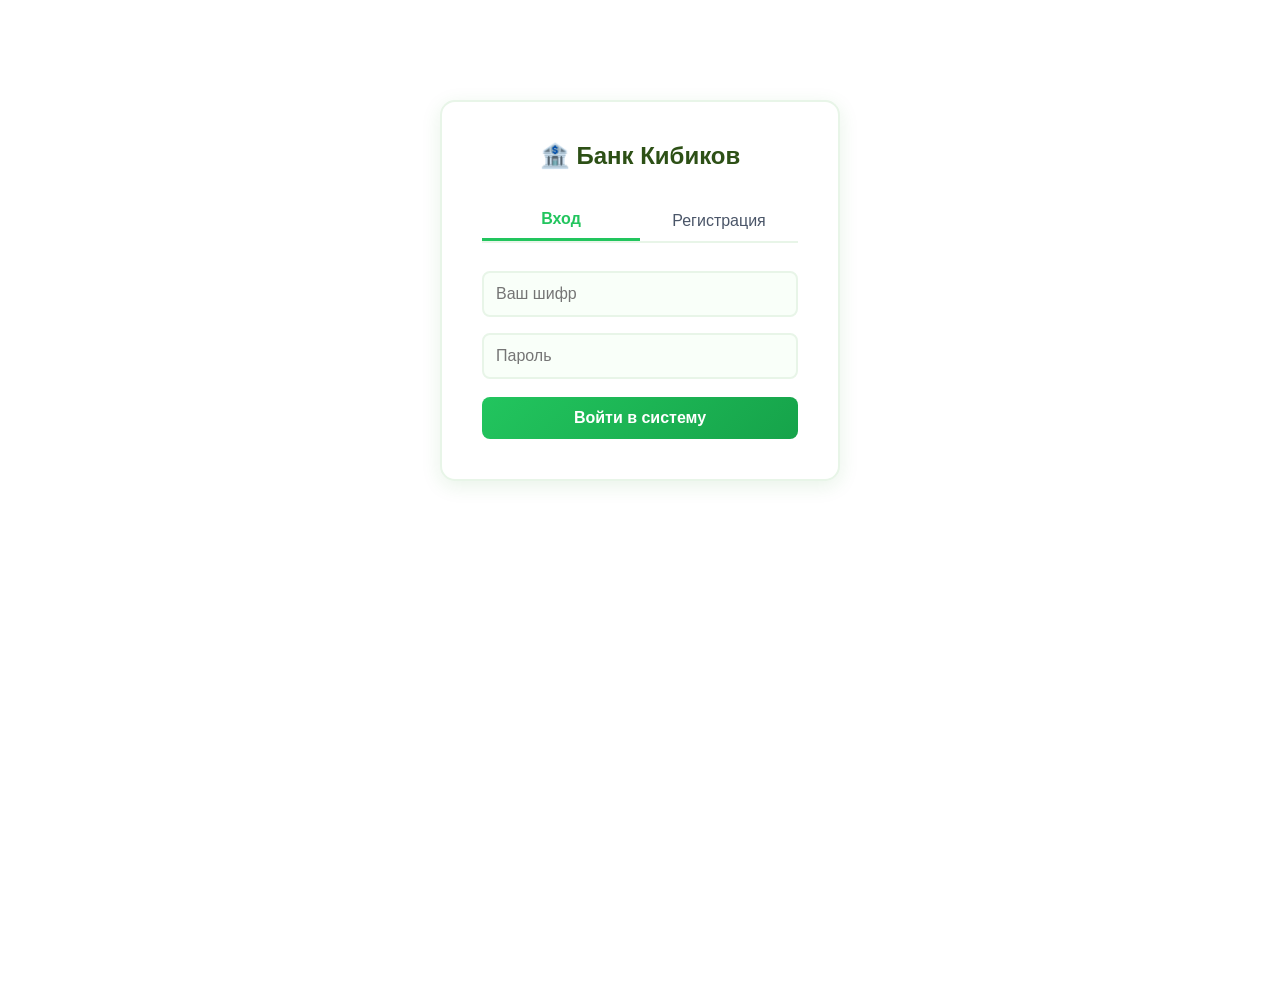
<file: index.html>
<!DOCTYPE html>
<html lang="ru">
<head>
    <meta charset="UTF-8">
    <meta name="viewport" content="width=device-width, initial-scale=1.0">
    <title>Банк Кибиков</title>
    <link rel="stylesheet" href="src/styles.css">
</head>
<body>
    <div id="app">
        <!-- БЛОК 1: АВТОРИЗАЦИЯ -->
        <div id="auth-section" class="section active">
            <div class="auth-container">
                <h1>🏦 Банк Кибиков</h1>
                
                <div class="auth-tabs">
                    <button class="tab-btn active" onclick="showTab('login')">Вход</button>
                    <button class="tab-btn" onclick="showTab('register')">Регистрация</button>
                </div>
                
                <!-- Форма входа -->
                <div id="login-tab" class="tab-content active">
                    <input type="text" id="login-cipher" placeholder="Ваш шифр" class="input-field">
                    <input type="password" id="login-password" placeholder="Пароль" class="input-field">
                    <button onclick="login()" class="btn-primary">Войти в систему</button>
                </div>
                
                <!-- Форма регистрации -->
                <div id="register-tab" class="tab-content">
                    <input type="text" id="reg-cipher" placeholder="Придумайте шифр" class="input-field">
                    <input type="password" id="reg-password" placeholder="Придумайте пароль" class="input-field">
                    <input type="text" id="reg-name" placeholder="Ваше имя" class="input-field">
                    <select id="reg-group" class="input-field">
                        <option value="">Выберите группу</option>
                        <option value="кксо-07-23">ККСО-07-23</option>
                        <option value="кксо-06-23">ККСО-06-23</option>
                    </select>
                    <button onclick="register()" class="btn-primary">Зарегистрироваться</button>
                </div>
            </div>
        </div>

        <!-- БЛОК 2: ГЛАВНОЕ МЕНЮ -->
        <div id="main-section" class="section">
            <header class="app-header">
                <h2>🏦 Банк Кибиков</h2>
                <div class="user-info">
                    <span id="user-name"></span>
                    <button onclick="logout()" class="btn-secondary">Выйти</button>
                </div>
            </header>

            <nav class="main-nav">
                <button class="nav-btn active" onclick="showMainTab('dashboard')"> Обзор</button>
                <button class="nav-btn" onclick="showMainTab('transfer')"> Перевод</button>
                <button class="nav-btn" onclick="showMainTab('tasks')"> Задания</button>
            </nav>

            <!-- Панель обзора -->
            <div id="dashboard-tab" class="main-tab active">
                <div class="balance-card">
                    <h3>Ваш баланс</h3>
                    <div class="balance-amount" id="balance-amount">0 Кибиков</div>
                </div>

                <div class="recent-transactions">
                    <h3>Последние операции</h3>
                    <div id="transactions-list" class="transactions-list">
                        <div class="transaction-item">
                            <div class="transaction-info">
                                <div class="transaction-name">Система</div>
                                <div class="transaction-date">Стартовый бонус</div>
                            </div>
                            <div class="transaction-amount positive">+1000 К</div>
                        </div>
                    </div>
                </div>
            </div>

            <!-- Панель перевода -->
            <div id="transfer-tab" class="main-tab">
                <div class="transfer-form">
                    <h3>💸 Перевод Кибиков</h3>
                    <div class="form-content">
                        <select id="transfer-group" class="input-field" onchange="filterRecipients()">
                            <option value="">Все группы</option>
                            <option value="кксо-07-23">ККСО-07-23</option>
                            <option value="кксо-06-23">ККСО-06-23</option>
                        </select>
                        
                        <select id="transfer-recipient" class="input-field">
                            <option value="">Выберите получателя</option>
                        </select>
                        
                        <input type="number" id="transfer-amount" placeholder="Сумма перевода" class="input-field">
                        <button onclick="makeTransfer()" class="btn-primary">Выполнить перевод</button>
                    </div>
                </div>
            </div>

            <!-- Панель заданий -->
            <div id="tasks-tab" class="main-tab">
                <div class="tasks-list">
                    <h3>🎯 Задания для получения Кибиков</h3>
                    <div id="tasks-container" class="tasks-container">
                        <!-- Задания будут загружены через JavaScript -->
                    </div>
                </div>
            </div>
        </div>
    </div>

    <script src="src/renderer.js"></script>
</body>
</html>
</file>
<file: src/styles.css>
* {
    margin: 0;
    padding: 0;
    box-sizing: border-box;
}

body {
    font-family: 'Segoe UI', Tahoma, Geneva, Verdana, sans-serif;
    background: #ffffff;
    min-height: 100vh;
    color: #333;
}

.section {
    display: none;
    min-height: 100vh;
}

.section.active {
    display: block;
}

/* АВТОРИЗАЦИЯ */
.auth-container {
    max-width: 400px;
    margin: 100px auto;
    background: white;
    padding: 40px;
    border-radius: 15px;
    box-shadow: 0 5px 20px rgba(34, 139, 34, 0.1);
    text-align: center;
    border: 2px solid #e8f5e8;
}

.auth-container h1 {
    margin-bottom: 30px;
    color: #2d5016;
    font-size: 24px;
}

.auth-tabs {
    display: flex;
    margin-bottom: 20px;
    border-bottom: 2px solid #e8f5e8;
}

.tab-btn {
    flex: 1;
    padding: 10px;
    background: none;
    border: none;
    cursor: pointer;
    font-size: 16px;
    transition: all 0.3s;
    color: #4a5568;
}

.tab-btn.active {
    border-bottom: 3px solid #22c55e;
    color: #22c55e;
    font-weight: bold;
}

.tab-content {
    display: none;
}

.tab-content.active {
    display: block;
}

.input-field {
    width: 100%;
    padding: 12px;
    margin: 8px 0;
    border: 2px solid #e8f5e8;
    border-radius: 8px;
    font-size: 16px;
    transition: border-color 0.3s;
    background: #f9fff9;
}

.input-field:focus {
    outline: none;
    border-color: #22c55e;
    background: white;
}

.btn-primary {
    width: 100%;
    padding: 12px;
    background: linear-gradient(135deg, #22c55e, #16a34a);
    color: white;
    border: none;
    border-radius: 8px;
    font-size: 16px;
    cursor: pointer;
    margin-top: 10px;
    transition: transform 0.2s;
    font-weight: bold;
}

.btn-primary:hover {
    transform: translateY(-2px);
    background: linear-gradient(135deg, #16a34a, #15803d);
}

.btn-secondary {
    padding: 8px 16px;
    background: #dc2626;
    color: white;
    border: none;
    border-radius: 6px;
    cursor: pointer;
    font-size: 14px;
}

/* ВЕРХНЯЯ ШАПКА - ЗЕЛЕНЫЙ СТИЛЬ */
.app-header {
    background: linear-gradient(135deg, #22c55e, #16a34a);
    padding: 20px;
    display: flex;
    justify-content: space-between;
    align-items: center;
    box-shadow: 0 2px 15px rgba(34, 197, 94, 0.2);
    color: white;
}

.app-header h2 {
    margin: 0;
    font-size: 24px;
    font-weight: bold;
}

.user-info {
    display: flex;
    align-items: center;
    gap: 15px;
}

.user-info span {
    font-weight: bold;
}

/* НАВИГАЦИЯ */
.main-nav {
    background: #f0fdf4;
    padding: 0 20px;
    display: flex;
    gap: 0;
    border-bottom: 2px solid #e8f5e8;
}

.nav-btn {
    padding: 15px 20px;
    background: none;
    border: none;
    color: #4a5568;
    cursor: pointer;
    transition: all 0.3s;
    font-size: 15px;
    border-bottom: 3px solid transparent;
}

.nav-btn.active {
    background: #dcfce7;
    color: #166534;
    border-bottom: 3px solid #22c55e;
    font-weight: bold;
}

.main-tab {
    display: none;
    padding: 30px;
    background: #ffffff;
}

.main-tab.active {
    display: block;
}

/* КАРТОЧКА БАЛАНСА */
.balance-card {
    background: linear-gradient(135deg, #f0fdf4, #dcfce7);
    padding: 30px;
    border-radius: 15px;
    box-shadow: 0 5px 15px rgba(34, 197, 94, 0.1);
    margin-bottom: 30px;
    text-align: center;
    border: 2px solid #e8f5e8;
}

.balance-amount {
    font-size: 3em;
    font-weight: bold;
    background: linear-gradient(135deg, #166534, #22c55e);
    -webkit-background-clip: text;
    -webkit-text-fill-color: transparent;
}

/* ТРАНЗАКЦИИ */
.recent-transactions {
    background: white;
    border-radius: 15px;
    padding: 0;
    box-shadow: 0 5px 15px rgba(0,0,0,0.05);
    border: 2px solid #e8f5e8;
}

.recent-transactions h3 {
    padding: 20px;
    margin: 0;
    background: #f0fdf4;
    border-bottom: 2px solid #e8f5e8;
    color: #166534;
    border-radius: 15px 15px 0 0;
}

.transactions-list {
    max-height: 400px;
    overflow-y: auto;
}

.transaction-item {
    padding: 15px 20px;
    border-bottom: 1px solid #e8f5e8;
    display: flex;
    justify-content: space-between;
    align-items: center;
    transition: background 0.2s;
}

.transaction-item:hover {
    background: #f9fff9;
}

.transaction-item:last-child {
    border-bottom: none;
}

.transaction-info {
    flex: 1;
}

.transaction-name {
    font-weight: bold;
    color: #1a1a1a;
}

.transaction-date {
    font-size: 12px;
    color: #666;
    margin-top: 4px;
}

.transaction-amount.positive {
    color: #22c55e;
    font-weight: bold;
    font-size: 16px;
}

.transaction-amount.negative {
    color: #dc2626;
    font-weight: bold;
    font-size: 16px;
}

/* ФОРМА ПЕРЕВОДА */
.transfer-form {
    background: white;
    padding: 0;
    border-radius: 15px;
    box-shadow: 0 5px 15px rgba(0,0,0,0.05);
    border: 2px solid #e8f5e8;
    max-width: 500px;
}

.transfer-form h3 {
    padding: 20px;
    margin: 0;
    background: #f0fdf4;
    border-bottom: 2px solid #e8f5e8;
    color: #166534;
    border-radius: 15px 15px 0 0;
}

.form-content {
    padding: 25px;
}

/* ЗАДАНИЯ */
.tasks-list {
    background: white;
    padding: 0;
    border-radius: 15px;
    box-shadow: 0 5px 15px rgba(0,0,0,0.05);
    border: 2px solid #e8f5e8;
    max-width: 800px;
}

.tasks-list h3 {
    padding: 20px;
    margin: 0;
    background: #f0fdf4;
    border-bottom: 2px solid #e8f5e8;
    color: #166534;
    border-radius: 15px 15px 0 0;
}

.tasks-container {
    padding: 0;
}

.task-item {
    padding: 20px;
    border-bottom: 2px solid #e8f5e8;
    display: flex;
    justify-content: space-between;
    align-items: center;
    transition: background 0.2s;
}

.task-item:hover {
    background: #f9fff9;
}

.task-item:last-child {
    border-bottom: none;
}

.task-info {
    flex: 1;
}

.task-title {
    font-weight: bold;
    color: #1a1a1a;
    margin-bottom: 5px;
    font-size: 16px;
}

.task-reward {
    background: #22c55e;
    color: white;
    padding: 4px 12px;
    border-radius: 15px;
    font-weight: bold;
    font-size: 14px;
}

.task-status {
    font-size: 14px;
    color: #666;
    font-style: italic;
}

.message {
    padding: 12px;
    margin: 10px 0;
    border-radius: 8px;
    text-align: center;
    font-weight: bold;
}

.message.success {
    background: #dcfce7;
    color: #166534;
    border: 1px solid #bbf7d0;
}

.message.error {
    background: #fecaca;
    color: #dc2626;
    border: 1px solid #fca5a5;
}

/* СКРОЛЛБАР */
::-webkit-scrollbar {
    width: 6px;
}

::-webkit-scrollbar-track {
    background: #f1f1f1;
    border-radius: 3px;
}

::-webkit-scrollbar-thumb {
    background: #22c55e;
    border-radius: 3px;
}

::-webkit-scrollbar-thumb:hover {
    background: #16a34a;
}
</file>
<file: static/css/style.css>
* {
    margin: 0;
    padding: 0;
    box-sizing: border-box;
}

body {
    font-family: 'Segoe UI', Tahoma, Geneva, Verdana, sans-serif;
    background: #ffffff;
    min-height: 100vh;
    color: #333;
}

.section {
    display: none;
    min-height: 100vh;
}

.section.active {
    display: block;
}

/* АВТОРИЗАЦИЯ */
.auth-container {
    max-width: 400px;
    margin: 100px auto;
    background: white;
    padding: 40px;
    border-radius: 15px;
    box-shadow: 0 5px 20px rgba(34, 139, 34, 0.1);
    text-align: center;
    border: 2px solid #e8f5e8;
}

.auth-container h1 {
    margin-bottom: 30px;
    color: #2d5016;
    font-size: 24px;
}

.auth-tabs {
    display: flex;
    margin-bottom: 20px;
    border-bottom: 2px solid #e8f5e8;
}

.tab-btn {
    flex: 1;
    padding: 10px;
    background: none;
    border: none;
    cursor: pointer;
    font-size: 16px;
    transition: all 0.3s;
    color: #4a5568;
}

.tab-btn.active {
    border-bottom: 3px solid #22c55e;
    color: #22c55e;
    font-weight: bold;
}

.tab-content {
    display: none;
}

.tab-content.active {
    display: block;
}

.input-field {
    width: 100%;
    padding: 12px;
    margin: 8px 0;
    border: 2px solid #e8f5e8;
    border-radius: 8px;
    font-size: 16px;
    transition: border-color 0.3s;
    background: #f9fff9;
}

.input-field:focus {
    outline: none;
    border-color: #22c55e;
    background: white;
}

.btn-primary {
    width: 100%;
    padding: 12px;
    background: linear-gradient(135deg, #22c55e, #16a34a);
    color: white;
    border: none;
    border-radius: 8px;
    font-size: 16px;
    cursor: pointer;
    margin-top: 10px;
    transition: transform 0.2s;
    font-weight: bold;
}

.btn-primary:hover {
    transform: translateY(-2px);
    background: linear-gradient(135deg, #16a34a, #15803d);
}

.btn-secondary {
    padding: 8px 16px;
    background: #dc2626;
    color: white;
    border: none;
    border-radius: 6px;
    cursor: pointer;
    font-size: 14px;
}

/* ВЕРХНЯЯ ШАПКА - ЗЕЛЕНЫЙ СТИЛЬ */
.app-header {
    background: linear-gradient(135deg, #22c55e, #16a34a);
    padding: 20px;
    display: flex;
    justify-content: space-between;
    align-items: center;
    box-shadow: 0 2px 15px rgba(34, 197, 94, 0.2);
    color: white;
}

.app-header h2 {
    margin: 0;
    font-size: 24px;
    font-weight: bold;
}

.user-info {
    display: flex;
    align-items: center;
    gap: 15px;
}

.user-info span {
    font-weight: bold;
}

/* НАВИГАЦИЯ */
.main-nav {
    background: #f0fdf4;
    padding: 0 20px;
    display: flex;
    gap: 0;
    border-bottom: 2px solid #e8f5e8;
}

.nav-btn {
    padding: 15px 20px;
    background: none;
    border: none;
    color: #4a5568;
    cursor: pointer;
    transition: all 0.3s;
    font-size: 15px;
    border-bottom: 3px solid transparent;
}

.nav-btn.active {
    background: #dcfce7;
    color: #166534;
    border-bottom: 3px solid #22c55e;
    font-weight: bold;
}

.main-tab {
    display: none;
    padding: 30px;
    background: #ffffff;
}

.main-tab.active {
    display: block;
}

/* КАРТОЧКА БАЛАНСА */
.balance-card {
    background: linear-gradient(135deg, #f0fdf4, #dcfce7);
    padding: 30px;
    border-radius: 15px;
    box-shadow: 0 5px 15px rgba(34, 197, 94, 0.1);
    margin-bottom: 30px;
    text-align: center;
    border: 2px solid #e8f5e8;
}

.balance-amount {
    font-size: 3em;
    font-weight: bold;
    background: linear-gradient(135deg, #166534, #22c55e);
    -webkit-background-clip: text;
    background-clip: text;
    -webkit-text-fill-color: transparent;
}

/* ТРАНЗАКЦИИ */
.recent-transactions {
    background: white;
    border-radius: 15px;
    padding: 0;
    box-shadow: 0 5px 15px rgba(0,0,0,0.05);
    border: 2px solid #e8f5e8;
}

.recent-transactions h3 {
    padding: 20px;
    margin: 0;
    background: #f0fdf4;
    border-bottom: 2px solid #e8f5e8;
    color: #166534;
    border-radius: 15px 15px 0 0;
}

.transactions-list {
    max-height: 400px;
    overflow-y: auto;
}

.transaction-item {
    padding: 15px 20px;
    border-bottom: 1px solid #e8f5e8;
    display: flex;
    justify-content: space-between;
    align-items: center;
    transition: background 0.2s;
}

.transaction-item:hover {
    background: #f9fff9;
}

.transaction-item:last-child {
    border-bottom: none;
}

.transaction-info {
    flex: 1;
}

.transaction-name {
    font-weight: bold;
    color: #1a1a1a;
}

.transaction-date {
    font-size: 12px;
    color: #666;
    margin-top: 4px;
}

.transaction-amount.positive {
    color: #22c55e;
    font-weight: bold;
    font-size: 16px;
}

.transaction-amount.negative {
    color: #dc2626;
    font-weight: bold;
    font-size: 16px;
}

/* ФОРМА ПЕРЕВОДА */
.transfer-form {
    background: white;
    padding: 0;
    border-radius: 15px;
    box-shadow: 0 5px 15px rgba(0,0,0,0.05);
    border: 2px solid #e8f5e8;
    max-width: 500px;
}

.transfer-form h3 {
    padding: 20px;
    margin: 0;
    background: #f0fdf4;
    border-bottom: 2px solid #e8f5e8;
    color: #166534;
    border-radius: 15px 15px 0 0;
}

.form-content {
    padding: 25px;
}

/* ЗАДАНИЯ */
.tasks-list {
    background: white;
    padding: 0;
    border-radius: 15px;
    box-shadow: 0 5px 15px rgba(0,0,0,0.05);
    border: 2px solid #e8f5e8;
    max-width: 800px;
}

.tasks-list h3 {
    padding: 20px;
    margin: 0;
    background: #f0fdf4;
    border-bottom: 2px solid #e8f5e8;
    color: #166534;
    border-radius: 15px 15px 0 0;
}

.tasks-container {
    padding: 0;
}

.task-item {
    padding: 20px;
    border-bottom: 2px solid #e8f5e8;
    display: flex;
    justify-content: space-between;
    align-items: center;
    transition: background 0.2s;
}

.task-item:hover {
    background: #f9fff9;
}

.task-item:last-child {
    border-bottom: none;
}

.task-info {
    flex: 1;
}

.task-title {
    font-weight: bold;
    color: #1a1a1a;
    margin-bottom: 5px;
    font-size: 16px;
}

.task-reward {
    background: #22c55e;
    color: white;
    padding: 4px 12px;
    border-radius: 15px;
    font-weight: bold;
    font-size: 14px;
}

.task-status {
    font-size: 14px;
    color: #666;
    font-style: italic;
}

.message {
    padding: 12px;
    margin: 10px 0;
    border-radius: 8px;
    text-align: center;
    font-weight: bold;
}

.message.success {
    background: #dcfce7;
    color: #166534;
    border: 1px solid #bbf7d0;
}

.message.error {
    background: #fecaca;
    color: #dc2626;
    border: 1px solid #fca5a5;
}

/* СКРОЛЛБАР */
::-webkit-scrollbar {
    width: 6px;
}

::-webkit-scrollbar-track {
    background: #f1f1f1;
    border-radius: 3px;
}

::-webkit-scrollbar-thumb {
    background: #22c55e;
    border-radius: 3px;
}

::-webkit-scrollbar-thumb:hover {
    background: #16a34a;
}
</file>
